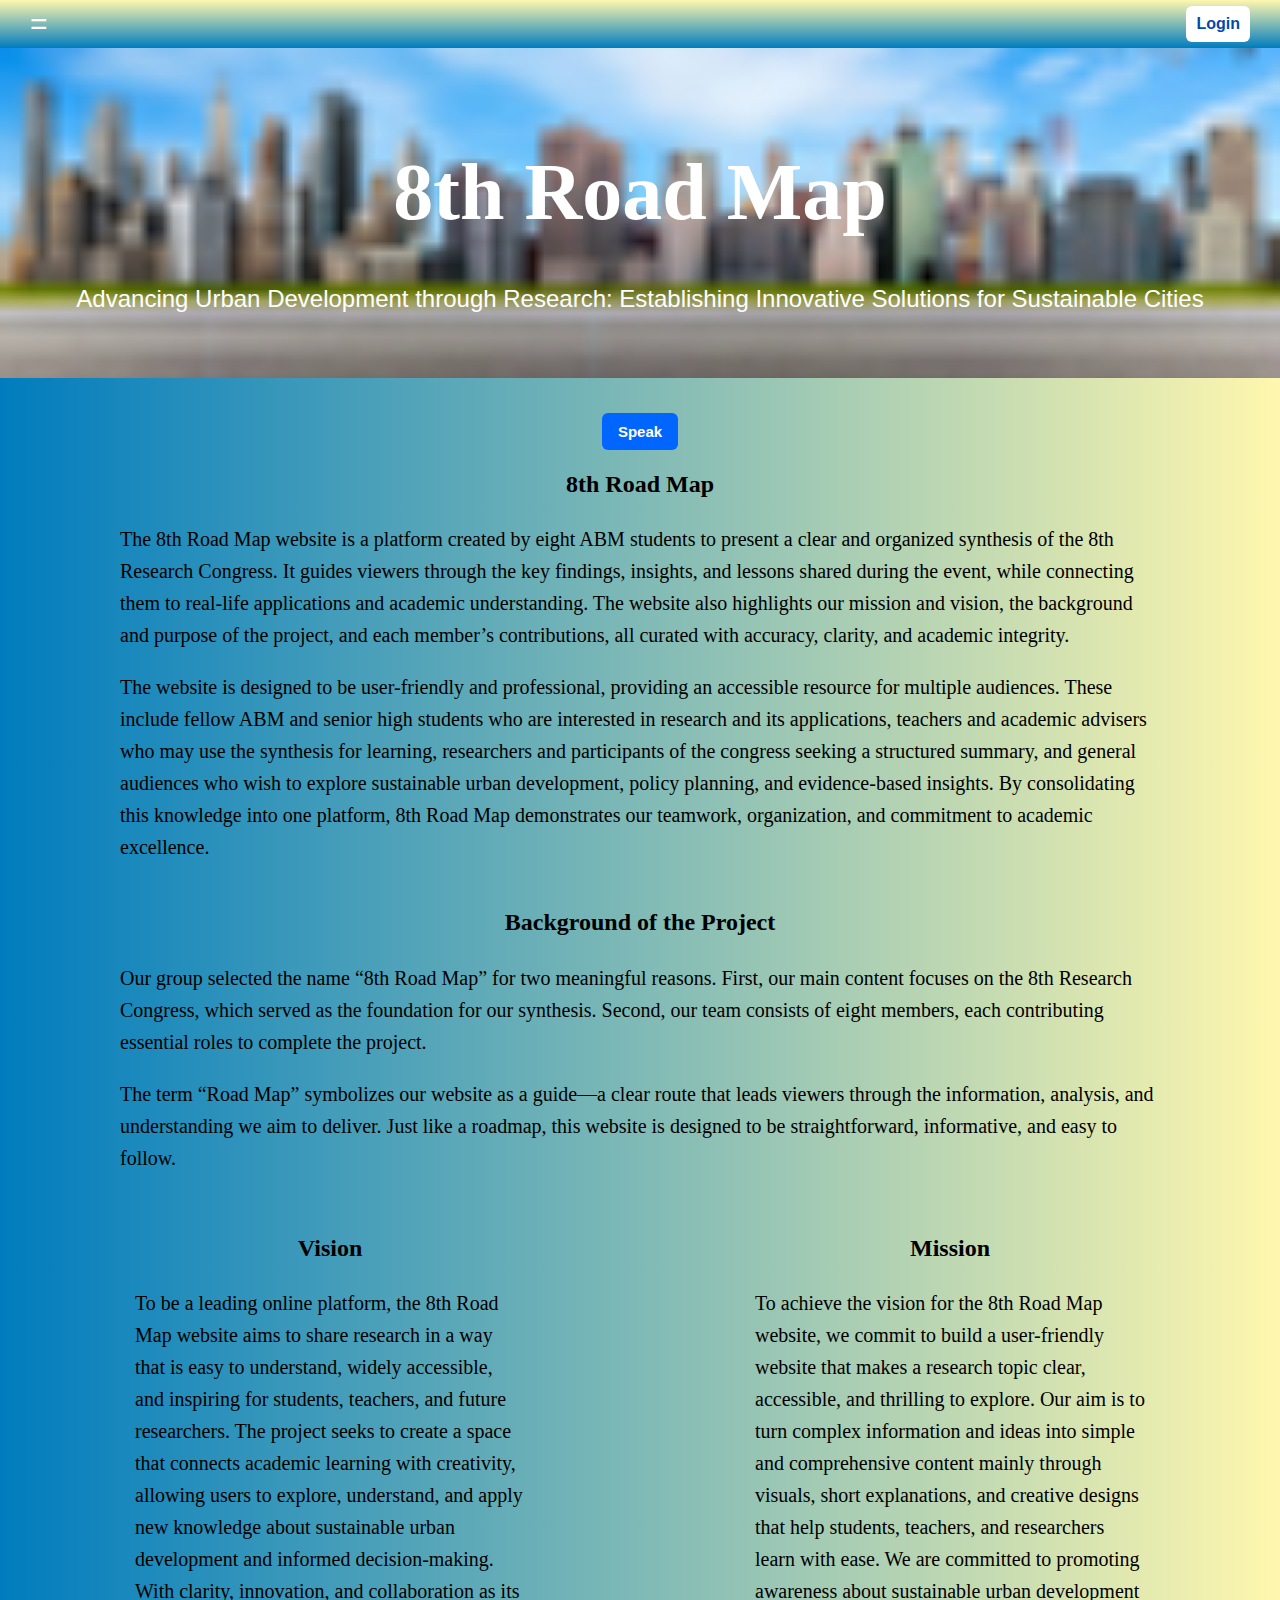
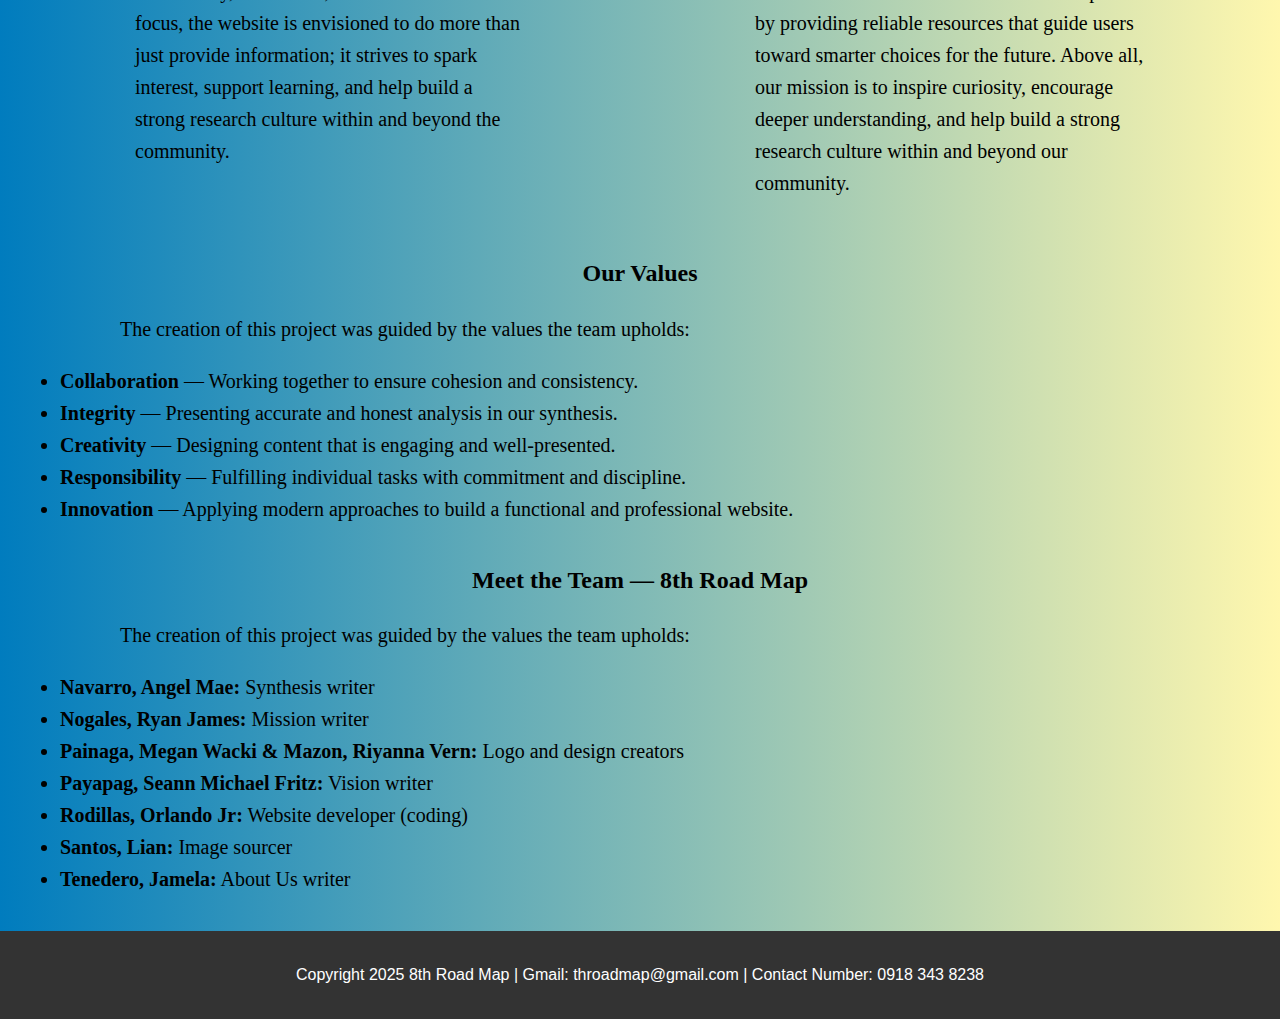
<file: aboutus.html>
<!DOCTYPE html>
<html lang="en">
<head>
    <meta charset="UTF-8">
    <meta name="viewport" content="width=device-width, initial-scale=1.0">
    <title> 8th Road Map </title>
    <link rel="stylesheet" type="text/css" href="style.css">
	<link rel="icon" type="image/x-icon" href="8th Road Logo.jpg">
	 <link href="https://fonts.googleapis.com/css2?family=DM+Sans:wght@400;500;700&display=swap" rel="stylesheet">
	<style>
	
	.mv {
	width: 50%;
	border-radius: 10px;
	margin: 5px;
	padding: 10px;
}
.section ul li {
	font-family: Times New Roman;
}
	.content p{
	padding: 0px 100px 0px 100px;
}	
	</style>
</head>
<body>

    <header>

        <div class="hamburger" onclick="toggleMenu()">
            =
      	  </div>
		<a id="loginBtn" href="login.html" class="login-button">Login</a>
    </header>

    <nav id="sideMenu" class="side-menu">
        <div class="logo"><img src="logo.png"></div>
        <div class="close-btn" onclick="toggleMenu()">x</div>

        <a href="index.html">Home</a>
        <a href="synthesis.html">Synthesis</a>
        <a href="aboutus.html">About Us</a>
        <a href="feedback.html">Feedback</a>
		
		<h4>Contact Us</h4>
<h5>For questions or concerns about our project, you may reach us through:</h5>
<h5>Gmail: throadmap@gmail.com</h5>
<h5>Contact Number: 0918 343 8238</h5>
    </nav>

	<div id="content">
    <section class="hero">
        <h1> 8th Road Map</h1>
        <p>Advancing Urban Development through Research: Establishing Innovative Solutions for Sustainable Cities</p>
    </section>
	<section class="content">
			<div id="btn">
			<button id="ttsBtn"> Speak </button>
			</div>
	
	
	
	<h2>  8th Road Map </h2>
	
	<p>
	The 8th Road Map website is a platform created by eight ABM students to present a clear and organized synthesis of the 8th Research Congress. It guides viewers through the key findings, insights, and lessons shared during the event, while connecting them to real-life applications and academic understanding. The website also highlights our mission and vision, the background and purpose of the project, and each member’s contributions, all curated with accuracy, clarity, and academic integrity.
	</p>
	
	<p>
	The website is designed to be user-friendly and professional, providing an accessible resource for multiple audiences. These include fellow ABM and senior high students who are interested in research and its applications, teachers and academic advisers who may use the synthesis for learning, researchers and participants of the congress seeking a structured summary, and general audiences who wish to explore sustainable urban development, policy planning, and evidence-based insights. By consolidating this knowledge into one platform, 8th Road Map demonstrates our teamwork, organization, and commitment to academic excellence.
	</p>
	
	</section>
	
	<section class="content">
	
	<h2>  Background of the Project </h2>
	
	<p>
	Our group selected the name “8th Road Map” for two meaningful reasons.
 First, our main content focuses on the 8th Research Congress, which served as the foundation for our synthesis.
 Second, our team consists of eight members, each contributing essential roles to complete the project.

	</p>
	
	<p>
	The term “Road Map” symbolizes our website as a guide—a clear route that leads viewers through the information, analysis, and understanding we aim to deliver. Just like a roadmap, this website is designed to be straightforward, informative, and easy to follow.
	</p>
	
	</section>
	
	<section class="content" style="display: flex;">
	<div class="mv">
	
	<h2>  Vision </h2>
	
	
	<p>
	To be a leading online platform, the 8th Road Map website aims to share research in a way that is easy to understand, widely accessible, and inspiring for students, teachers, and future researchers. The project seeks to create a space that connects academic learning with creativity, allowing users to explore, understand, and apply new knowledge about sustainable urban development and informed decision-making. With clarity, innovation, and collaboration as its focus, the website is envisioned to do more than just provide information; it strives to spark interest, support learning, and help build a strong research culture within and beyond the community.
	</p>
	
	</div>
	
	<div class="mv">
	
	<h2> Mission </h2>
	
	<p>
	To achieve the vision for the 8th Road Map website, we commit to build a user-friendly website that makes a research topic clear, accessible, and thrilling to explore. Our aim is to turn complex information and ideas into simple and comprehensive content mainly through visuals, short explanations, and creative designs that help students, teachers, and researchers learn with ease. We are committed to promoting awareness about sustainable urban development by providing reliable resources that guide users toward smarter choices for the future. Above all, our mission is to inspire curiosity, encourage deeper understanding, and help build a strong research culture within and beyond our community.
	</p>
	</div>
	</section>
	<section class="content">
	<h2>  Our Values </h2>
	
	<p>
	The creation of this project was guided by the values the team upholds:
	</p>
	
	<ul>
		<li> <b>Collaboration</b> — Working together to ensure cohesion and consistency. </li>
		<li> <b>Integrity</b> — Presenting accurate and honest analysis in our synthesis. </li>
		<li> <b>Creativity</b> — Designing content that is engaging and well-presented. </li>
		<li> <b>Responsibility</b> — Fulfilling individual tasks with commitment and discipline. </li>
		<li> <b>Innovation</b> — Applying modern approaches to build a functional and professional website. </li>
	</ul>
	
	</section>
	
	
	
	<section class="content">
	<h2>  Meet the Team — 8th Road Map </h2>
	
	<p>
	The creation of this project was guided by the values the team upholds:
	</p>
	
	<ul>
		<li> <b>Navarro, Angel Mae:</b> Synthesis writer </li>
		<li> <b>Nogales, Ryan James:</b> Mission writer </li>
		<li> <b>Painaga, Megan Wacki & Mazon, Riyanna Vern:</b> Logo and design creators </li>
		<li> <b>Payapag, Seann Michael Fritz:</b> Vision writer </li>
		<li> <b>Rodillas, Orlando Jr:</b> Website developer (coding) </li>
		<li> <b>Santos, Lian:</b> Image sourcer </li>
		<li> <b>Tenedero, Jamela:</b> About Us writer </li>
	</ul>
	
	</section>
	
    <footer>
        <p> Copyright 2025 8th Road Map | Gmail: throadmap@gmail.com | Contact Number: 0918 343 8238</p>
    </footer>
	<button id="backToTop" title="Go to top">Back to Top</button>

	</div>

	<script>
    const loginBtn = document.getElementById("loginBtn");

    if(localStorage.getItem("loggedIn") === "true") {
        loginBtn.textContent = "Logout";
        loginBtn.href = "#";

        loginBtn.addEventListener("click", function(){
            localStorage.removeItem("loggedIn");
            alert("You have logged out.");
            location.reload();
        });
    }
	
	let isSpeaking = false;
let utterance = null;

document.getElementById("ttsBtn").addEventListener("click", function () {
    if (isSpeaking) {
        speechSynthesis.cancel();
        isSpeaking = false;
        this.textContent = "Speak";
        return;
    }
    const textToRead = document.getElementById("content").innerText; 
    utterance = new SpeechSynthesisUtterance(textToRead);


    utterance.rate = 1; 
    utterance.pitch = 1;

    speechSynthesis.speak(utterance);
    isSpeaking = true;
    this.textContent = "Stop";

    utterance.onend = () => {
        isSpeaking = false;
        document.getElementById("ttsBtn").textContent = "Speak";
    };
});

function toggleMenu() {
            const menu = document.getElementById("sideMenu");
            menu.classList.toggle("open");
        }
		
	const backToTopBtn = document.getElementById("backToTop");

    window.addEventListener("scroll", () => {
        if (window.scrollY > 250) { 
            backToTopBtn.classList.add("show");
        } else {
            backToTopBtn.classList.remove("show");
        }
    });

    backToTopBtn.addEventListener("click", () => {
        window.scrollTo({ top: 0, behavior: "smooth" });
    });
	</script>

</body>
</html>
</file>
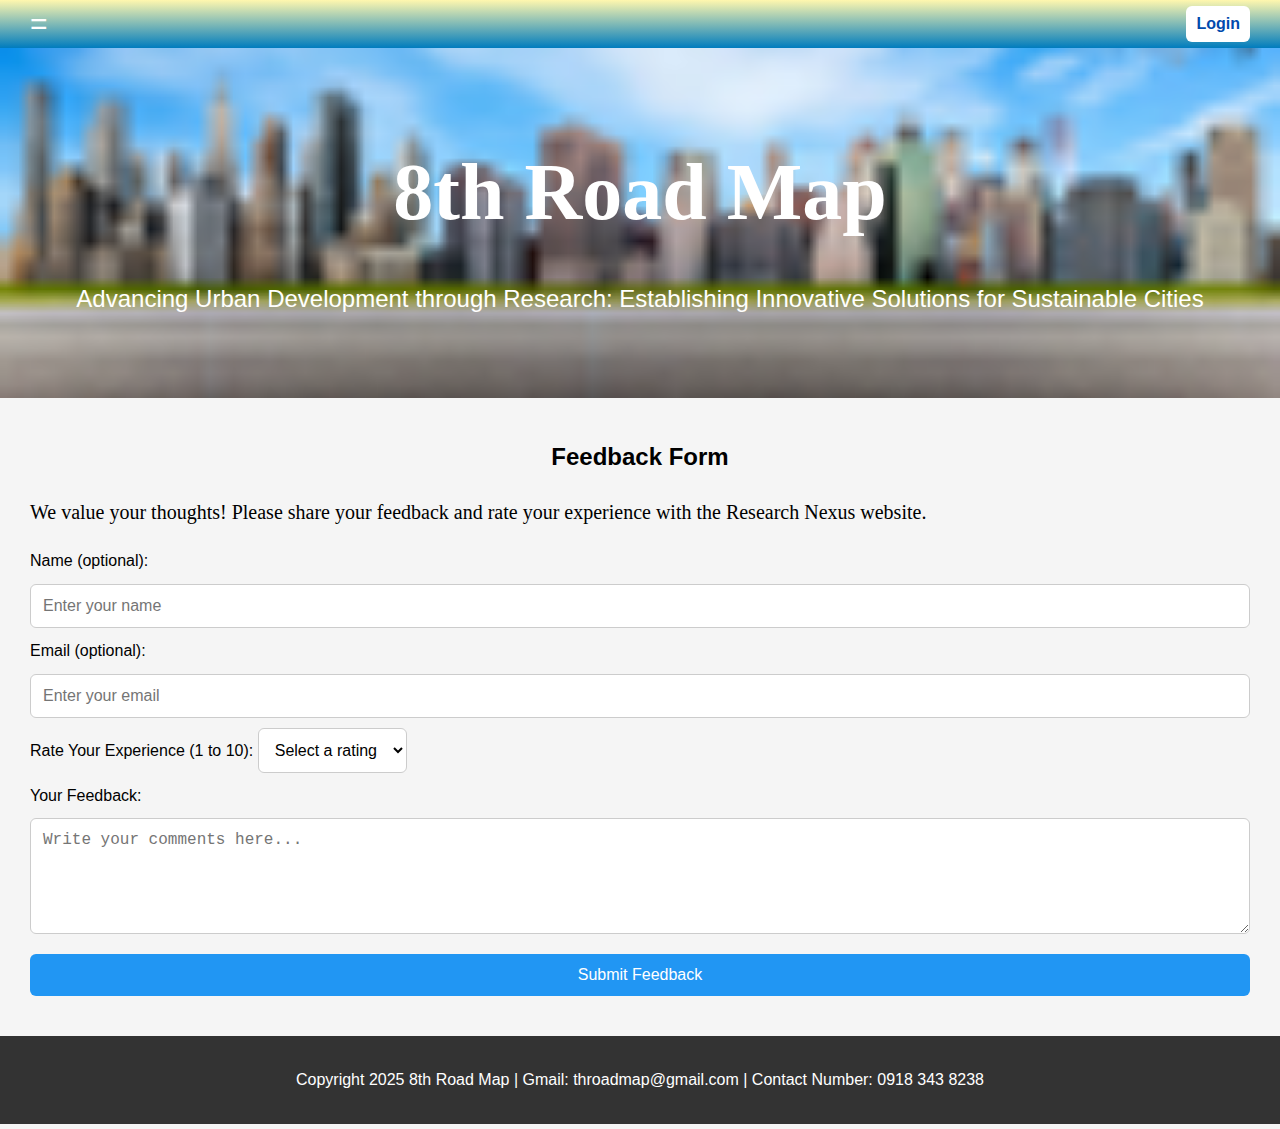
<file: feedback.html>
<!DOCTYPE html>
<html lang="en">
<head>
    <meta charset="UTF-8">
    <meta name="viewport" content="width=device-width, initial-scale=1.0">
    <title> 8th Road Map </title>
    <link rel="stylesheet" type="text/css" href="style.css">
	<link rel="icon" type="image/x-icon" href="8th Road Logo.jpg">
</head>
<body>

    <header>

        <div class="hamburger" onclick="toggleMenu()">
            =
      	  </div>
		  
		<a id="loginBtn" href="login.html" class="login-button">Login</a>
    </header>

    <nav id="sideMenu" class="side-menu">
        <div class="logo"><img src="logo.png"></div>
        <div class="close-btn" onclick="toggleMenu()">x</div>

        <a href="index.html">Home</a>
        <a href="synthesis.html">Synthesis</a>
        <a href="aboutus.html">About Us</a>
        <a href="feedback.html">Feedback</a>
		
		<h4>Contact Us</h4>
<h5>For questions or concerns about our project, you may reach us through:</h5>
<h5>Gmail: throadmap@gmail.com</h5>
<h5>Contact Number: 0918 343 8238</h5>
    </nav>


    <section class="hero">
        <h1> 8th Road Map</h1>
        <p>Advancing Urban Development through Research: Establishing Innovative Solutions for Sustainable Cities</p>
    </section>
	
		<section id="feedback" class="section">
	
    <h2>Feedback Form</h2>
	
    <p>We value your thoughts! Please share your feedback and rate your experience with the Research Nexus website.</p>
	
	    <form id="feedback-form" class="feedback-form" action="https://formsubmit.co/throadmap@gmail.com" method="POST">

        <label for="name">Name (optional):</label>
        <input type="text" id="name" placeholder="Enter your name">

        <label for="email">Email (optional):</label>
        <input type="email" id="email" placeholder="Enter your email">

		
        <div class="rating-scale">
			<label for="rating">Rate Your Experience (1 to 10):</label>
			<select id="rating" class="rating-dropdown">
				<option value="" disabled selected>Select a rating</option>
				<option value="1">1</option>
				<option value="2">2</option>
				<option value="3">3</option>
				<option value="4">4</option>
				<option value="5">5</option>
				<option value="6">6</option>
				<option value="7">7</option>
				<option value="8">8</option>
				<option value="9">9</option>
				<option value="10">10</option>
			</select>
        </div>
		

        <label for="message">Your Feedback:</label>
        <textarea id="message" rows="5" placeholder="Write your comments here..." required></textarea>

        <button type="submit">Submit Feedback</button>
		
    </form>
	</section>
	
	
    <footer>
        <p> Copyright 2025 8th Road Map | Gmail: throadmap@gmail.com | Contact Number: 0918 343 8238</p>
    </footer>
	<button id="backToTop" title="Go to top">Back to Top</button>

	<script>
    const loginBtn = document.getElementById("loginBtn");

    if(localStorage.getItem("loggedIn") === "true") {
        loginBtn.textContent = "Logout";
        loginBtn.href = "#";

        loginBtn.addEventListener("click", function(){
            localStorage.removeItem("loggedIn");
            alert("You have logged out.");
            location.reload();
        });
    }
	
	const ttsBtn = document.getElementById("tts-btn");
	const ttsText = document.getElementById("tts-text");

	let speaking = false;
	let utterance;

	ttsBtn.addEventListener("click", () => {
		if (!speaking) {
			utterance = new SpeechSynthesisUtterance(ttsText.innerText || ttsText.value);
			speechSynthesis.speak(utterance);
			speaking = true;
			ttsBtn.innerText = "Stop";
		} else {
			speechSynthesis.cancel();
			speaking = false;
			ttsBtn.innerText = "Speak";
    }
});

function toggleMenu() {
            const menu = document.getElementById("sideMenu");
            menu.classList.toggle("open");
        }
		
	const backToTopBtn = document.getElementById("backToTop");

    window.addEventListener("scroll", () => {
        if (window.scrollY > 250) { 
            backToTopBtn.classList.add("show");
        } else {
            backToTopBtn.classList.remove("show");
        }
    });

    backToTopBtn.addEventListener("click", () => {
        window.scrollTo({ top: 0, behavior: "smooth" });
    });
	</script>

</body>
</html>
</file>
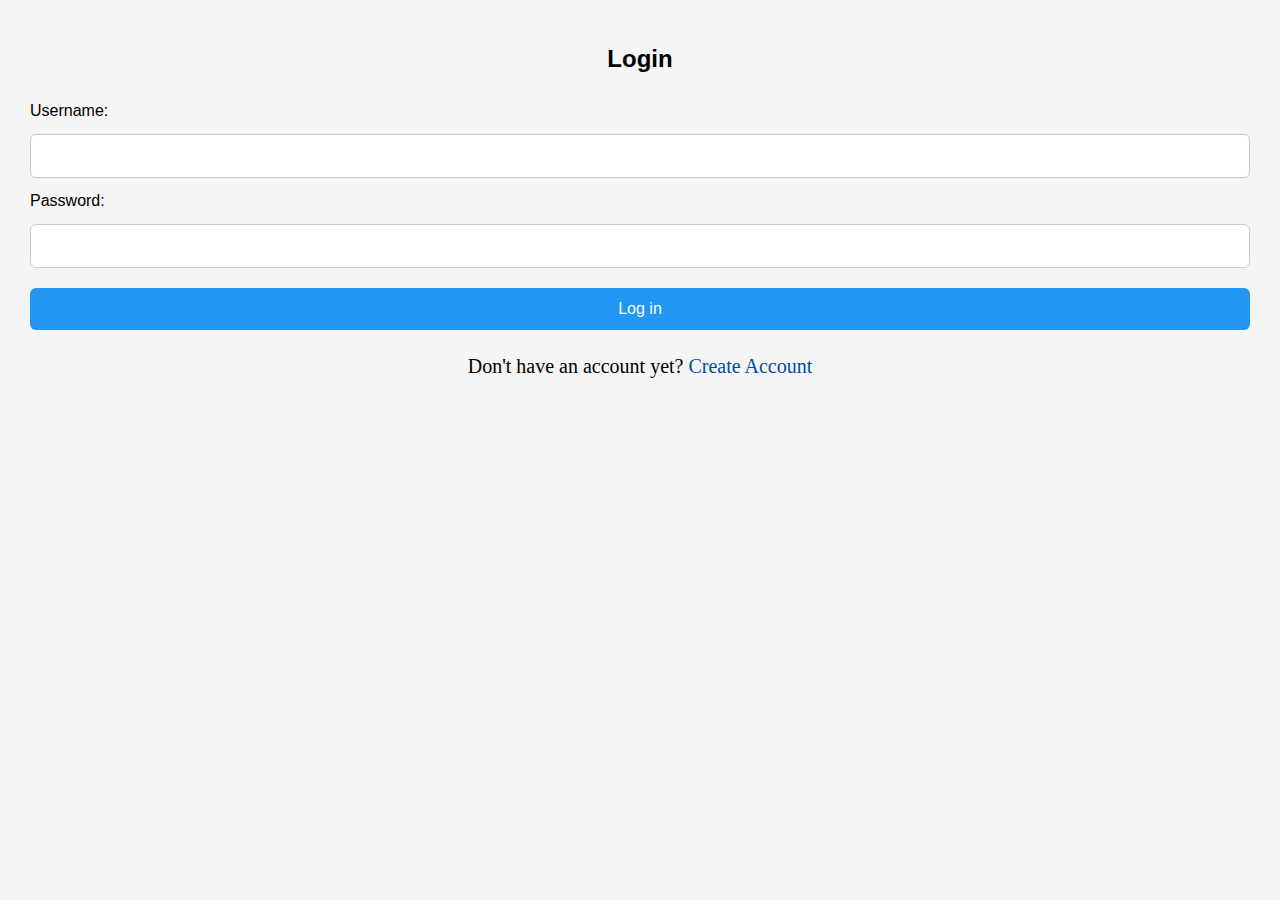
<file: login.html>
<!DOCTYPE html>
<html lang="en">
<head>
    <meta charset="UTF-8">
    <meta name="viewport" content="width=device-width, initial-scale=1.0">
    <title>Login</title>
	<link rel="icon" type="image/x-icon" href="8th Road Logo.jpg">
    <link rel="stylesheet" href="style.css">
	<style>
	.section p {
	text-align: center;
}	
	.section a {
	text-decoration: none;
	color: #004aad;
}	
	.section a:hover {
    background: #e3e3e3;
}
	</style>
</head>
<body>

<section class="section">
    <h2>Login</h2>

    <form id="loginForm" class="feedback-form">
        <label for="username">Username:</label>
        <input type="text" id="username" required>

        <label for="password">Password:</label>
        <input type="password" id="password" required>

        <button type="submit">Log in</button>
    </form>
	
	<p> Don't have an account yet? <a href="#"> Create Account </a>
	
</section>

<script>
document.getElementById("loginForm").addEventListener("submit", function(e){
    e.preventDefault();

    const user = document.getElementById("username").value;
    const pass = document.getElementById("password").value;

    if(user === "admin" && pass === "1234") {
        localStorage.setItem("loggedIn", "true");
        alert("Logged in successfully!");
        window.location.href = "index.html";
    } else {
        alert("Incorrect username or password.");
    }
});

const toggleBtn = document.getElementById("togglePassword");
const passwordInput = document.getElementById("password");

if (toggleBtn) {
    toggleBtn.addEventListener("click", () => {
        if (passwordInput.type === "password") {
            passwordInput.type = "text";
            toggleBtn.textContent = "Hide";
        } else {
            passwordInput.type = "password";
            toggleBtn.textContent = "Show";
        }
    });
}

</script>

</body>
</html>
</file>
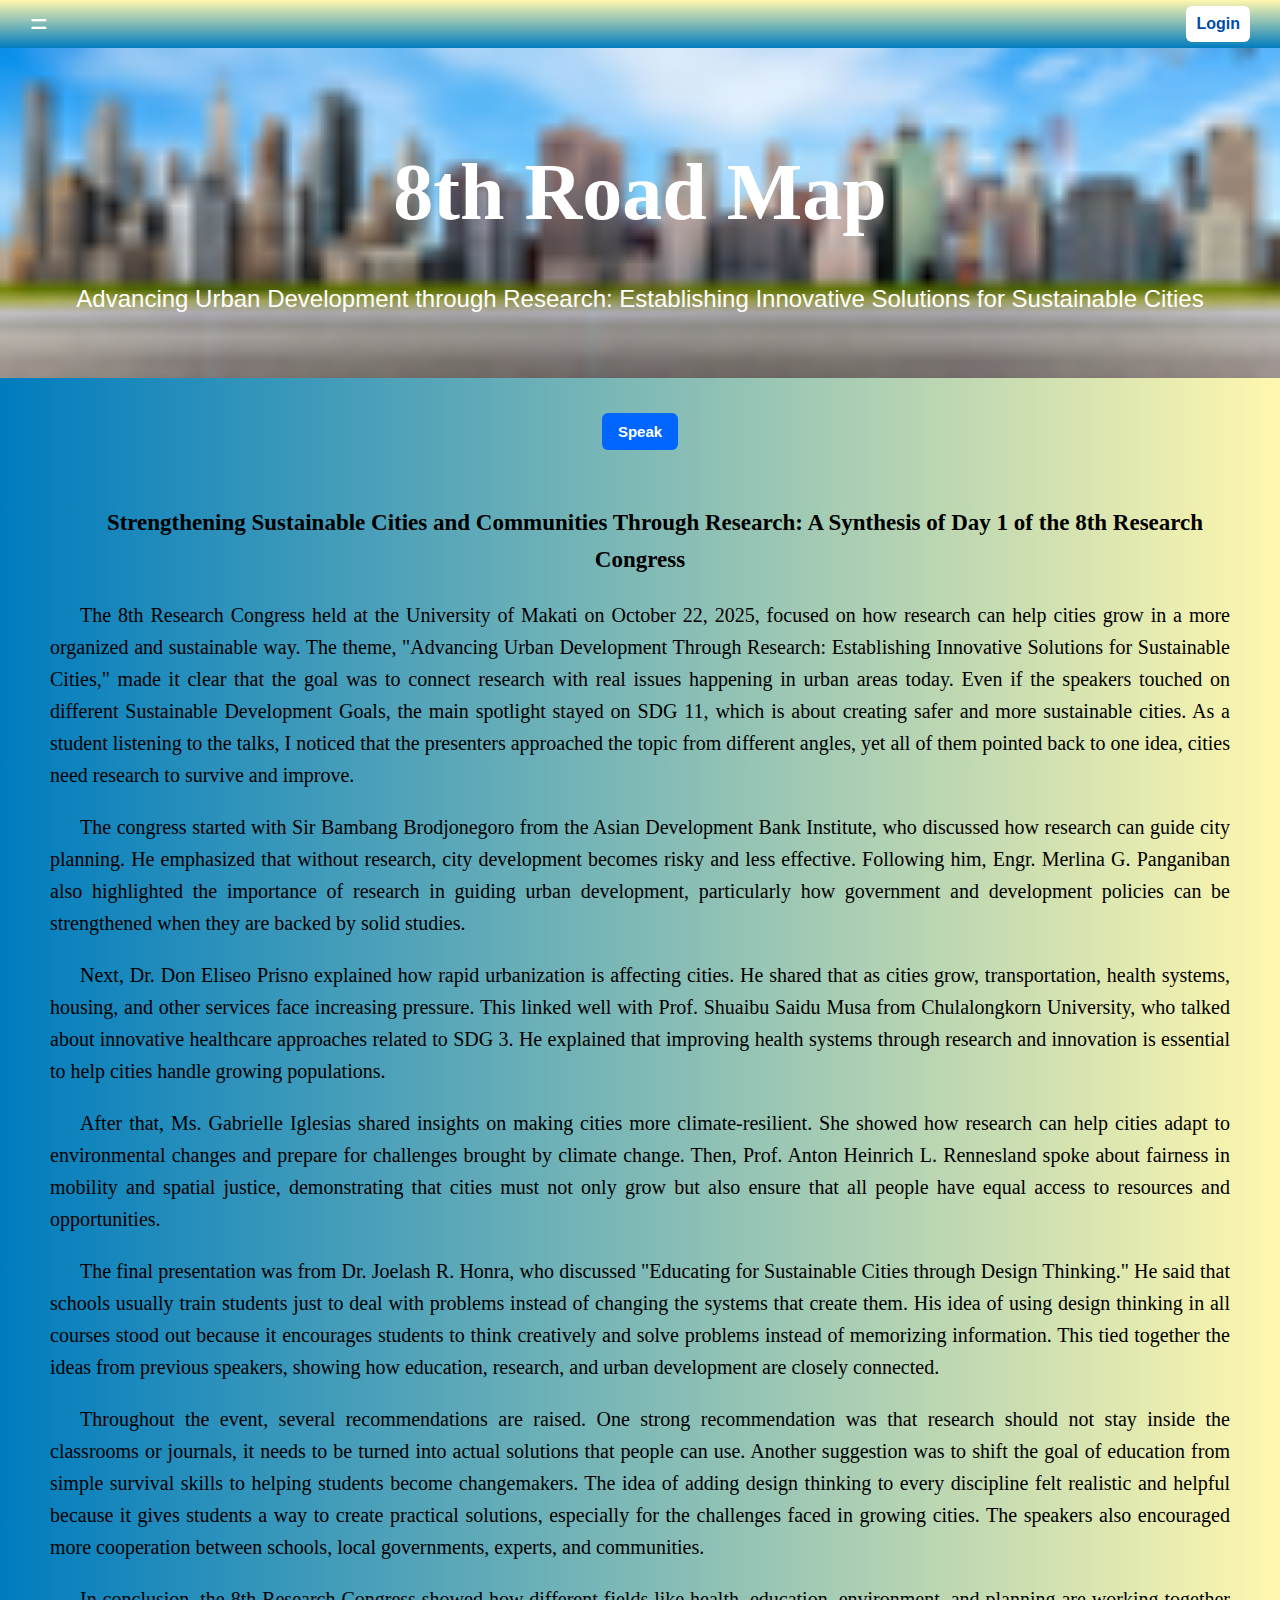
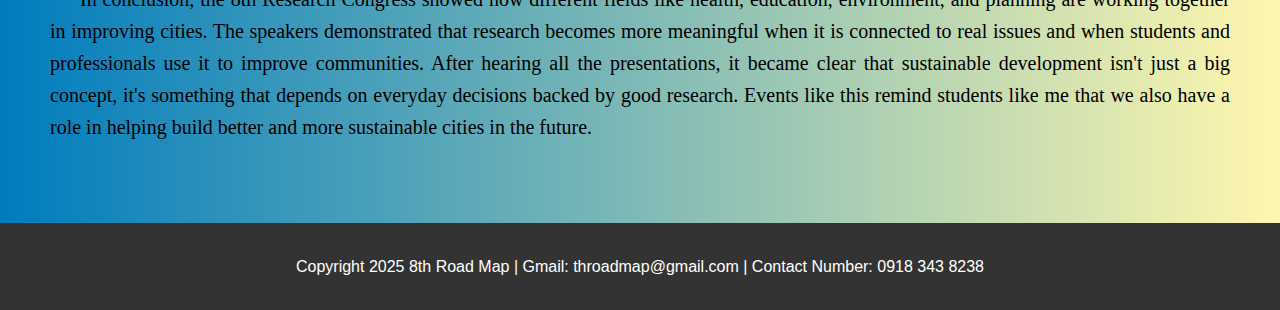
<file: synthesis.html>
<!DOCTYPE html>
<html lang="en">
<head>
    <meta charset="UTF-8">
    <meta name="viewport" content="width=device-width, initial-scale=1.0">
    <title> 8th Road Map </title>
    <link rel="stylesheet" type="text/css" href="style.css">
	<link rel="icon" type="image/x-icon" href="8th Road Logo.jpg">
</head>
<body>

    <header>

        <div class="hamburger" onclick="toggleMenu()">
            =
      	  </div>
		  
		<a id="loginBtn" href="login.html" class="login-button">Login</a>
    </header>

    <nav id="sideMenu" class="side-menu">
        <div class="logo"><img src="logo.png"></div>
        <div class="close-btn" onclick="toggleMenu()">x</div>

        <a href="index.html">Home</a>
        <a href="synthesis.html">Synthesis</a>
        <a href="aboutus.html">About Us</a>
        <a href="feedback.html">Feedback</a>
		
		<h4>Contact Us</h4>
<h5>For questions or concerns about our project, you may reach us through:</h5>
<h5>Gmail: throadmap@gmail.com</h5>
<h5>Contact Number: 0918 343 8238</h5>
    </nav>

	<div id="content">
    <section class="hero">
        <h1> 8th Road Map</h1>
        <p>Advancing Urban Development through Research: Establishing Innovative Solutions for Sustainable Cities</p>
    </section>
	
	<section class="content">
	
	<div id="btn">
	<button id="ttsBtn"> Speak </button>
	</div>
	
	
	<section class="section" id="synthesis">
	
	<h2 style="font-size:23px;"> Strengthening Sustainable Cities and Communities Through Research: A Synthesis of Day 1 of the 8th Research Congress </h3>
	
	<p>
	
		The 8th Research Congress held at the University of Makati on October 22, 2025, focused on how research can help cities grow in a more organized and sustainable way. The theme, "Advancing Urban Development Through Research: Establishing Innovative Solutions for Sustainable Cities," made it clear that the goal was to connect research with real issues happening in urban areas today. Even if the speakers touched on different Sustainable Development Goals, the main spotlight stayed on SDG 11, which is about creating safer and more sustainable cities. As a student listening to the talks, I noticed that the presenters approached the topic from different angles, yet all of them pointed back to one idea, cities need research to survive and improve.
		
	</p>
	
	<p>
	The congress started with Sir Bambang Brodjonegoro from the Asian Development Bank Institute, who discussed how research can guide city planning. He emphasized that without research, city development becomes risky and less effective. Following him, Engr. Merlina G. Panganiban also highlighted the importance of research in guiding urban development, particularly how government and development policies can be strengthened when they are backed by solid studies.
	</p>
	
	<p>
	Next, Dr. Don Eliseo Prisno explained how rapid urbanization is affecting cities. He shared that as cities grow, transportation, health systems, housing, and other services face increasing pressure. This linked well with Prof. Shuaibu Saidu Musa from Chulalongkorn University, who talked about innovative healthcare approaches related to SDG 3. He explained that improving health systems through research and innovation is essential to help cities handle growing populations.
	</p>
	
	<p>
	After that, Ms. Gabrielle Iglesias shared insights on making cities more climate-resilient. She showed how research can help cities adapt to environmental changes and prepare for challenges brought by climate change. Then, Prof. Anton Heinrich L. Rennesland spoke about fairness in mobility and spatial justice, demonstrating that cities must not only grow but also ensure that all people have equal access to resources and opportunities.
	</p>
	
	<p>
	The final presentation was from Dr. Joelash R. Honra, who discussed "Educating for Sustainable Cities through Design Thinking." He said that schools usually train students just to deal with problems instead of changing the systems that create them. His idea of using design thinking in all courses stood out because it encourages students to think creatively and solve problems instead of memorizing information. This tied together the ideas from previous speakers, showing how education, research, and urban development are closely connected.
	</p>
	
	<p>
	Throughout the event, several recommendations are raised. One strong recommendation was that research should not stay inside the classrooms or journals, it needs to be turned into actual solutions that people can use. Another suggestion was to shift the goal of education from simple survival skills to helping students become changemakers. The idea of adding design thinking to every discipline felt realistic and helpful because it gives students a way to create practical solutions, especially for the challenges faced in growing cities. The speakers also encouraged more cooperation between schools, local governments, experts, and communities.
	</p>
	
	<p>
    In conclusion, the 8th Research Congress showed how different fields like health, education, environment, and planning are working together in improving cities. The speakers demonstrated that research becomes more meaningful when it is connected to real issues and when students and professionals use it to improve communities. After hearing all the presentations, it became clear that sustainable development isn't just a big concept, it's something that depends on everyday decisions backed by good research. Events like this remind students like me that we also have a role in helping build better and more sustainable cities in the future.
	</p>
	</section>
	
	</section>
	
	
    <footer>
        <p> Copyright 2025 8th Road Map | Gmail: throadmap@gmail.com | Contact Number: 0918 343 8238</p>
    </footer>

	</div>
	<button id="backToTop" title="Go to top">Back to Top</button>
	<script>
    const loginBtn = document.getElementById("loginBtn");

    if(localStorage.getItem("loggedIn") === "true") {
        loginBtn.textContent = "Logout";
        loginBtn.href = "#";

        loginBtn.addEventListener("click", function(){
            localStorage.removeItem("loggedIn");
            alert("You have logged out.");
            location.reload();
        });
    }
	
	let isSpeaking = false;
let utterance = null;

document.getElementById("ttsBtn").addEventListener("click", function () {
    if (isSpeaking) {
        speechSynthesis.cancel();
        isSpeaking = false;
        this.textContent = "Speak";
        return;
    }
    const textToRead = document.getElementById("content").innerText; 
    utterance = new SpeechSynthesisUtterance(textToRead);


    utterance.rate = 1; 
    utterance.pitch = 1;

    speechSynthesis.speak(utterance);
    isSpeaking = true;
    this.textContent = "Stop";

    utterance.onend = () => {
        isSpeaking = false;
        document.getElementById("ttsBtn").textContent = "Speak";
    };
});

function toggleMenu() {
            const menu = document.getElementById("sideMenu");
            menu.classList.toggle("open");
        }
		
	const backToTopBtn = document.getElementById("backToTop");

    window.addEventListener("scroll", () => {
        if (window.scrollY > 250) { 
            backToTopBtn.classList.add("show");
        } else {
            backToTopBtn.classList.remove("show");
        }
    });

    backToTopBtn.addEventListener("click", () => {
        window.scrollTo({ top: 0, behavior: "smooth" });
    });
	</script>

</body>
</html>
</file>
<file: style.css>
html {
	scroll-behavior: smooth;
}
body {
    margin: 0;
    font-family: Arial, sans-serif;
    line-height: 1.6;
    background: #f5f5f5;
}

h1, h2, h3 {
    margin: 0 0 15px;
	text-align: center;
}

header {
    background-image: linear-gradient(to top,  #007cbe, #fff7ae);
    padding: 0px 30px 0px 30px;
    color: white;
    display: flex;
    justify-content: space-between;
    align-items: center;
}

.logo {	
	margin-top: -35px;
	margin-left: 15px;
}
.logo img {
	width: 100px;
	height: 100px;
}

.hamburger {
    font-size: 30px;
    cursor: pointer;
    user-select: none;
}
header a {
	text-decoration: none;
}

.side-menu {
    position: fixed;
    top: 0;
    left: -260px;
    width: 260px;
    height: 100%;
    background: #007cbe;
    color: white;
    padding-top: 50px;
    display: flex;
    flex-direction: column;
    transition: 0.3s;
}

.side-menu.open {
    left: 0; 
}
.close-btn {
    position: absolute;
    right: 20px;
    top: 35px;
    font-size: 26px;
    cursor: pointer;
}
.side-menu a {
    color: white;
    padding: 15px 20px;
    text-decoration: none;
    font-size: 18px;
    border-bottom: 1px solid rgba(255,255,255,0.2);
}
.side-menu h4, .side-menu h5 {
	font-family: arial;
}
.side-menu h4, .side-menu h5{
	padding: 0px 20px;
}
.content h2 {
	font-family: Copperplate, Papyrus, fantasy;
}
.content p{
	font-family: Georgia, serif;
}	
.side-menu a:hover {
    background: rgba(255,255,255,0.2);
}

.hero {
    background-image: url(RESEARCH.png);
	background-repeat: no-repeat;
	background-size: cover;
	background-position: center; 
    color: white;
    padding: 80px 30px;
	height: 190px;
    text-align: center;
}
.hero h1{
	font-family: Copperplate, Papyrus, fantasy;
	font-size: 80px;
}
.hero p {
	font-size: 24px;
}

.section {
    padding: 40px 30px;
    border-radius: 10px;
}
.section p, .content ul li{
	font-family: Garamond, serif;
  	font-size: 20px;
}	
.content p{
	font-size: 20px;
	font-family: Garamond, serif;
}	
.content {
    background-image: linear-gradient(to right,  #007cbe, #fff7ae);
	margin-top: -20px;	
	padding: 20px;
}
.feedback-form {
    display: flex;
    flex-direction: column;
    gap: 10px;
    margin-top: 20px;
}

.feedback-form input,
.feedback-form textarea {
    padding: 12px;
    border: 1px solid #ccc;
    border-radius: 6px;
    font-size: 16px;
}

.feedback-form input:focus,
.feedback-form textarea:focus {
    outline: none;
    border-color: #2196f3;
}

.rating-dropdown {
    padding: 12px;
    border: 1px solid #ccc;
    border-radius: 6px;
    font-size: 16px;
    background: white;
    cursor: pointer;
}

.rating-dropdown:focus {
    outline: none;
    border-color: #2196f3;
}

.feedback-form button {
    background: #2196f3;
    color: white;
    padding: 12px;
    border: none;
    border-radius: 6px;
    font-size: 16px;
    cursor: pointer;
    margin-top: 10px;
}

.feedback-form button:hover {
    background: #1976d2;
}

footer {
    text-align: center;
    padding: 15px;
    background: #333;
    color: white;
    margin-top: 0px;
}
.login-button {
    padding: 5px 10px;
    background: white;
    color: #004aad;
    border-radius: 6px;
    font-weight: bold;
}

.login-button:hover {
    background: #e3e3e3;
}
#synthesis {
	text-align: justify;
	text-indent: 30px;
}
#ttsBtn {
    background: #0066ff;
    color: white;
    border: none;
    padding: 10px 16px;
    border-radius: 6px;
    cursor: pointer;
    font-size: 15px;
    font-weight: bold;
}

#ttsBtn:hover {
    opacity: 0.85;
}
#btn {
	margin: 15px;
	text-align: center;
}
#backToTop {
    position: fixed;
    bottom: 30px;
    right: 30px;
    padding: 12px 15px;
    font-size: 20px;
    background: #0066ff;
    color: white;
    border: none;
    border-radius: 10px;
    cursor: pointer;
    display: none;
    opacity: 0;
    transition: opacity 1s ease;
}

#backToTop.show {
    display: block;
    opacity: 1;

}
.topic p{
	text-align: justify;
	text-indent: 50px;
}
</file>
